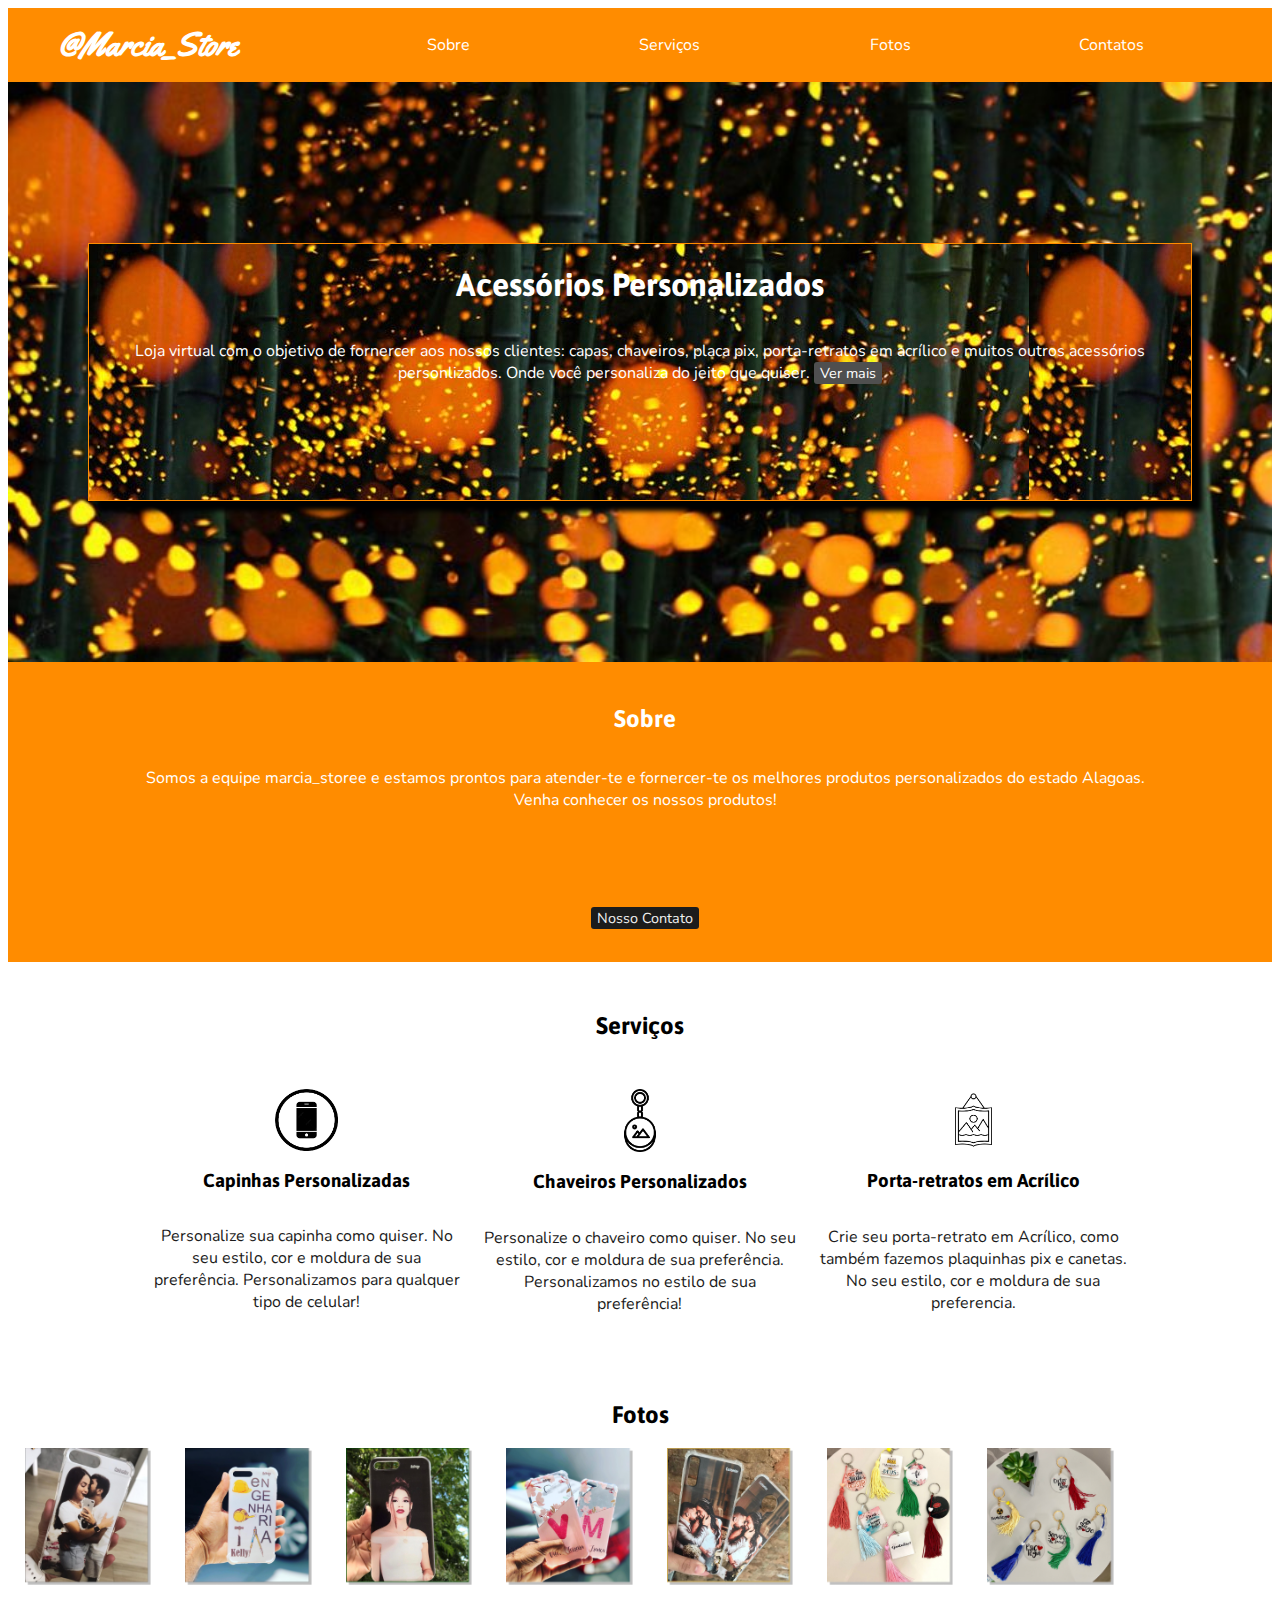
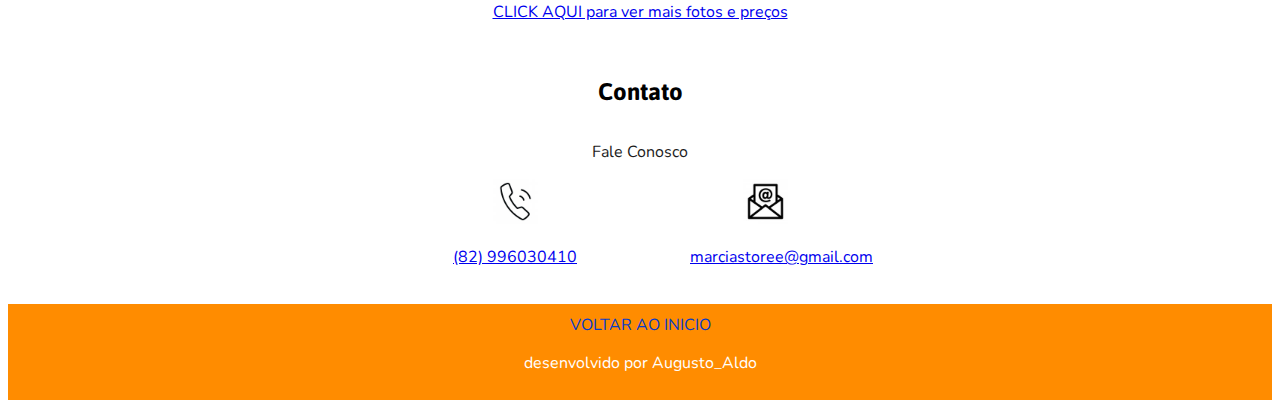
<file: index.html>
<!DOCTYPE html>
<html>

<head>
    <link href="https://fonts.googleapis.com/css2?family=Asap:ital,wght@1,700&family=Nunito:wght@700&family=Yellowtail&display=swap" rel="stylesheet">
    <link rel="stylesheet" type="text/css" href="css/normalize.css">
    <link rel="stylesheet" type="text/css" href="css/style.css">

    <title>@marcia_storee</title>
    
    <meta charset="UTF-8"/>

   <!--<link rel="stylesheet" type="text/css" href="\Users\Pc\OneDrive\Imagens\WEBAITE\ccsws/normalize.CSS"/>
   <link rel="stylesheet" type="text/css" href="\Users\Pc\OneDrive\Imagens\WEBAITE\csswebsite.CSS"/>
   
    <link href="estilos/csswebsite.css" rel="stylesheet">
   <link rel="stylesheet" type="text/css" href="\WEBAITE\csswebsite.css" media="screen" />*/-->

</head>


<body>
    <nav>
        <a href="#">@Marcia_Store</a>
        <ul>
            <li><a href="#sobre">Sobre</a></li>
            <li><a href="#serviços">Serviços</a></li>
            <li><a href="./paginafoto.html">Fotos</a></li>
            <li><a href="#contato">Contatos</a></li>
        </ul>
    </nav>

    <header id="topo">
        
        <div>
            <h1>Acessórios Personalizados </h1>       
        <p>Loja virtual com o objetivo de fornercer aos nossos
            clientes: capas, chaveiros, placa pix, porta-retratos em acrílico
            e muitos outros acessórios personlizados. Onde você personaliza
            do jeito que quiser.
            <a href="#serviços" class="botao">Ver mais</a>
        </p>
    </div>
    </header>

    <section id="sobre">
        <h2>Sobre</h2>
        <p>Somos a equipe marcia_storee e estamos prontos para
            atender-te e fornercer-te os melhores produtos personalizados 
            do estado Alagoas. Venha conhecer os nossos produtos!</p>
        <a href="#contato" class="botao">Nosso Contato</a>    
    </section>

   <section id="serviços">
        <h2>Serviços</h2>
        <div>
           <img src="./img/abc.png" alt="capinha" >
           <h3> Capinhas Personalizadas </h3>
           <p>Personalize sua capinha como quiser. 
               No seu estilo, cor e moldura de sua preferência.  
               Personalizamos para qualquer tipo de celular!
           </p>
        </div>

        <div>
            <img src="./img/iconechav1.png" alt="chaveiros" >
            <h3> Chaveiros Personalizados </h3>
            <p>Personalize o chaveiro como quiser. 
                No seu estilo, cor e moldura de sua preferência.  
                Personalizamos no estilo de sua preferência!
            </p>
         </div>
         
        <div>
            <img src="./img/iconeretrato.png" alt="porta retrato">
            <h3> Porta-retratos em Acrílico </h3>
            <p>Crie seu porta-retrato em Acrílico, como também 
                fazemos plaquinhas pix e canetas. 
                No seu estilo, cor e moldura de sua preferencia. 
            </p>
         </div>
    </section>
    
    <section id="fotos">
        <h2>Fotos</h2>
       
        <img src="./img/foto31.png" >
        <img src="./img/foto32.png" >
        <img src="./img/foto33.png" >
        <img src="./img/foto34.png" >
        <img src="./img/foto35.png" >
        <img src="./img/foto38.png" >
        <img src="./img/foto37.png" >
      
    </section>

    <div id="abc">
       <p> <a href="./paginafoto.html" class="#botaofoto">CLICK AQUI para ver mais fotos e preços</a>  </p>
    </div>

    <section id="contato">
        <h2>Contato</h2>
        <p>Fale Conosco</p>

        <div>
            <img src="./img/b.jpg" alt="contato">
            <p> <a href="tel:82996030410" > (82) 996030410 </a> </p>
        </div>
        
        <div>
            <img src="./img/a1.jpg" alt="contato">
            <p> <a href="mailto:marciastoree@gmail.com" > marciastoree@gmail.com </a> </p>
        </div>
    </section>
    
    <footer>
        <a href="#topo"> VOLTAR AO INICIO </a>
        <p> desenvolvido por Augusto_Aldo</p>
    </footer>

</body>
</html>
<!--<img src="\Users\Pc\OneDrive\Imagens/foto1.jpeg" alt="imagem">
</file>
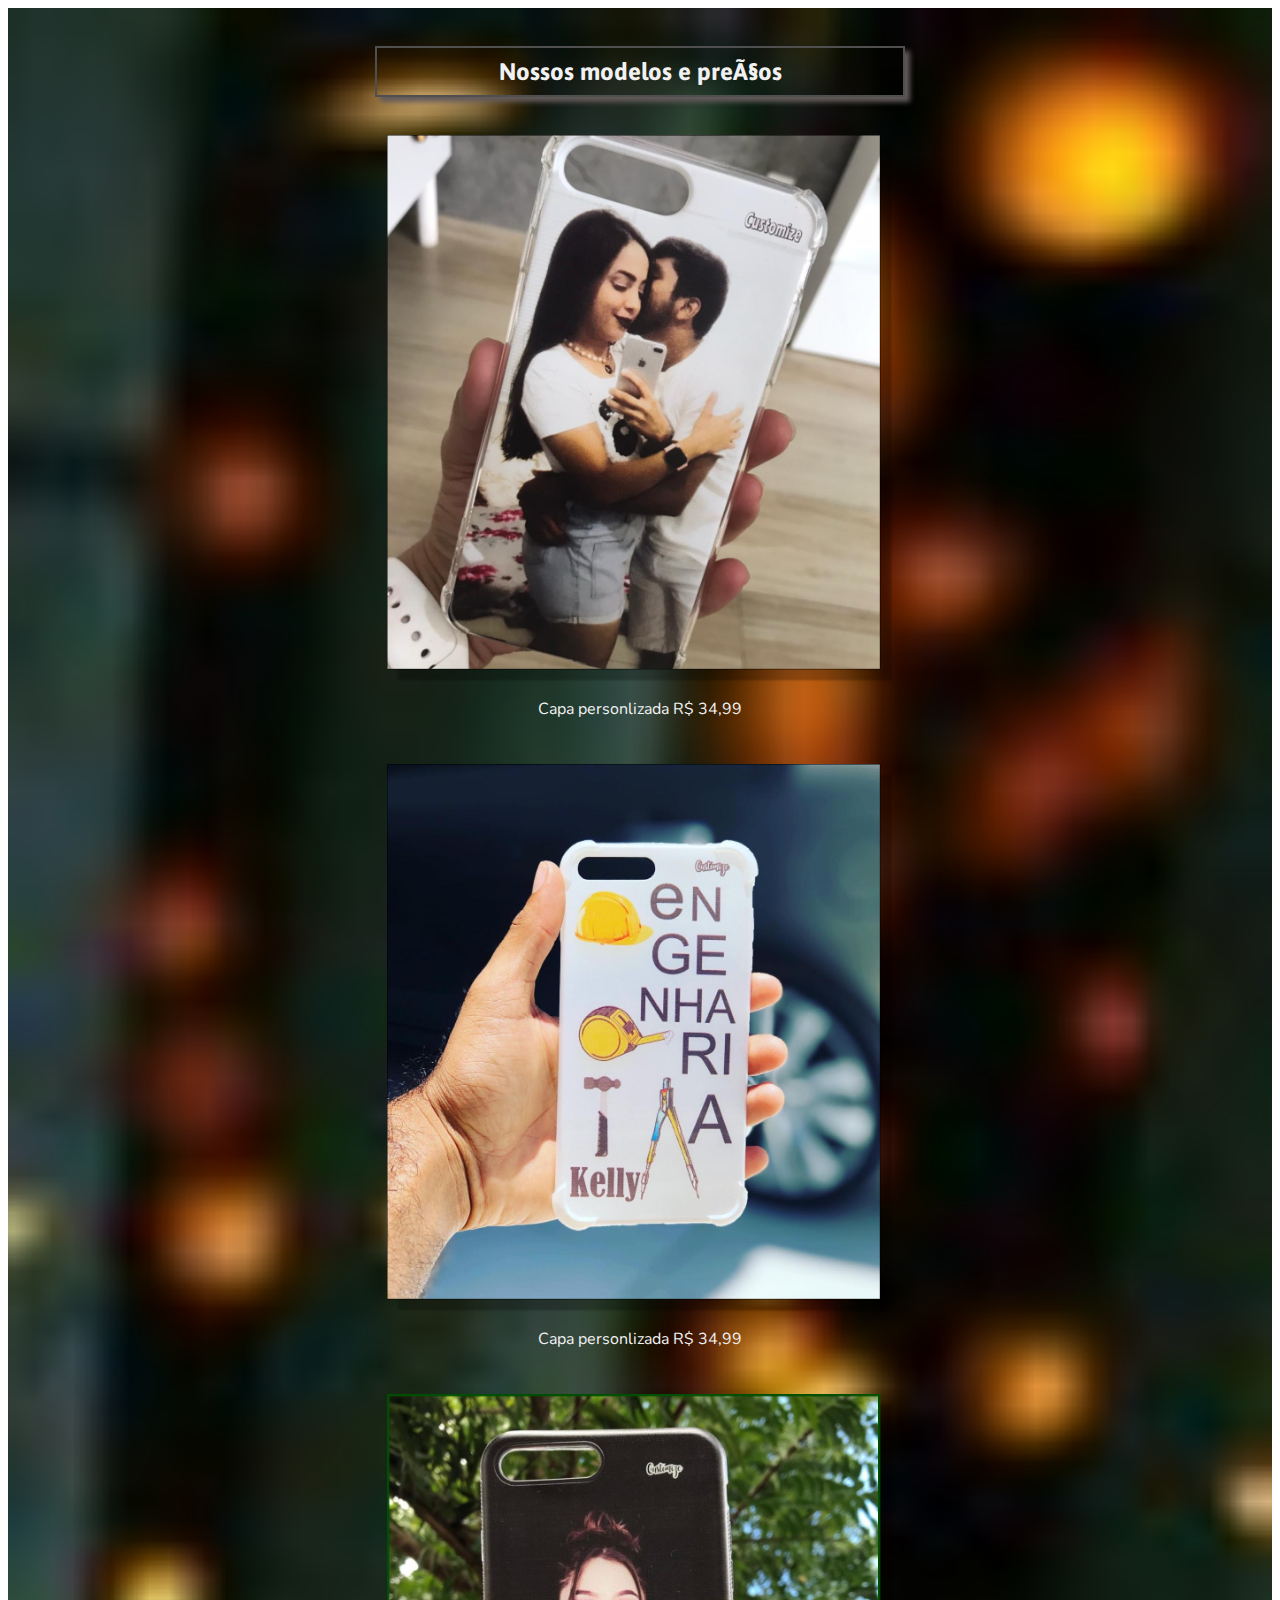
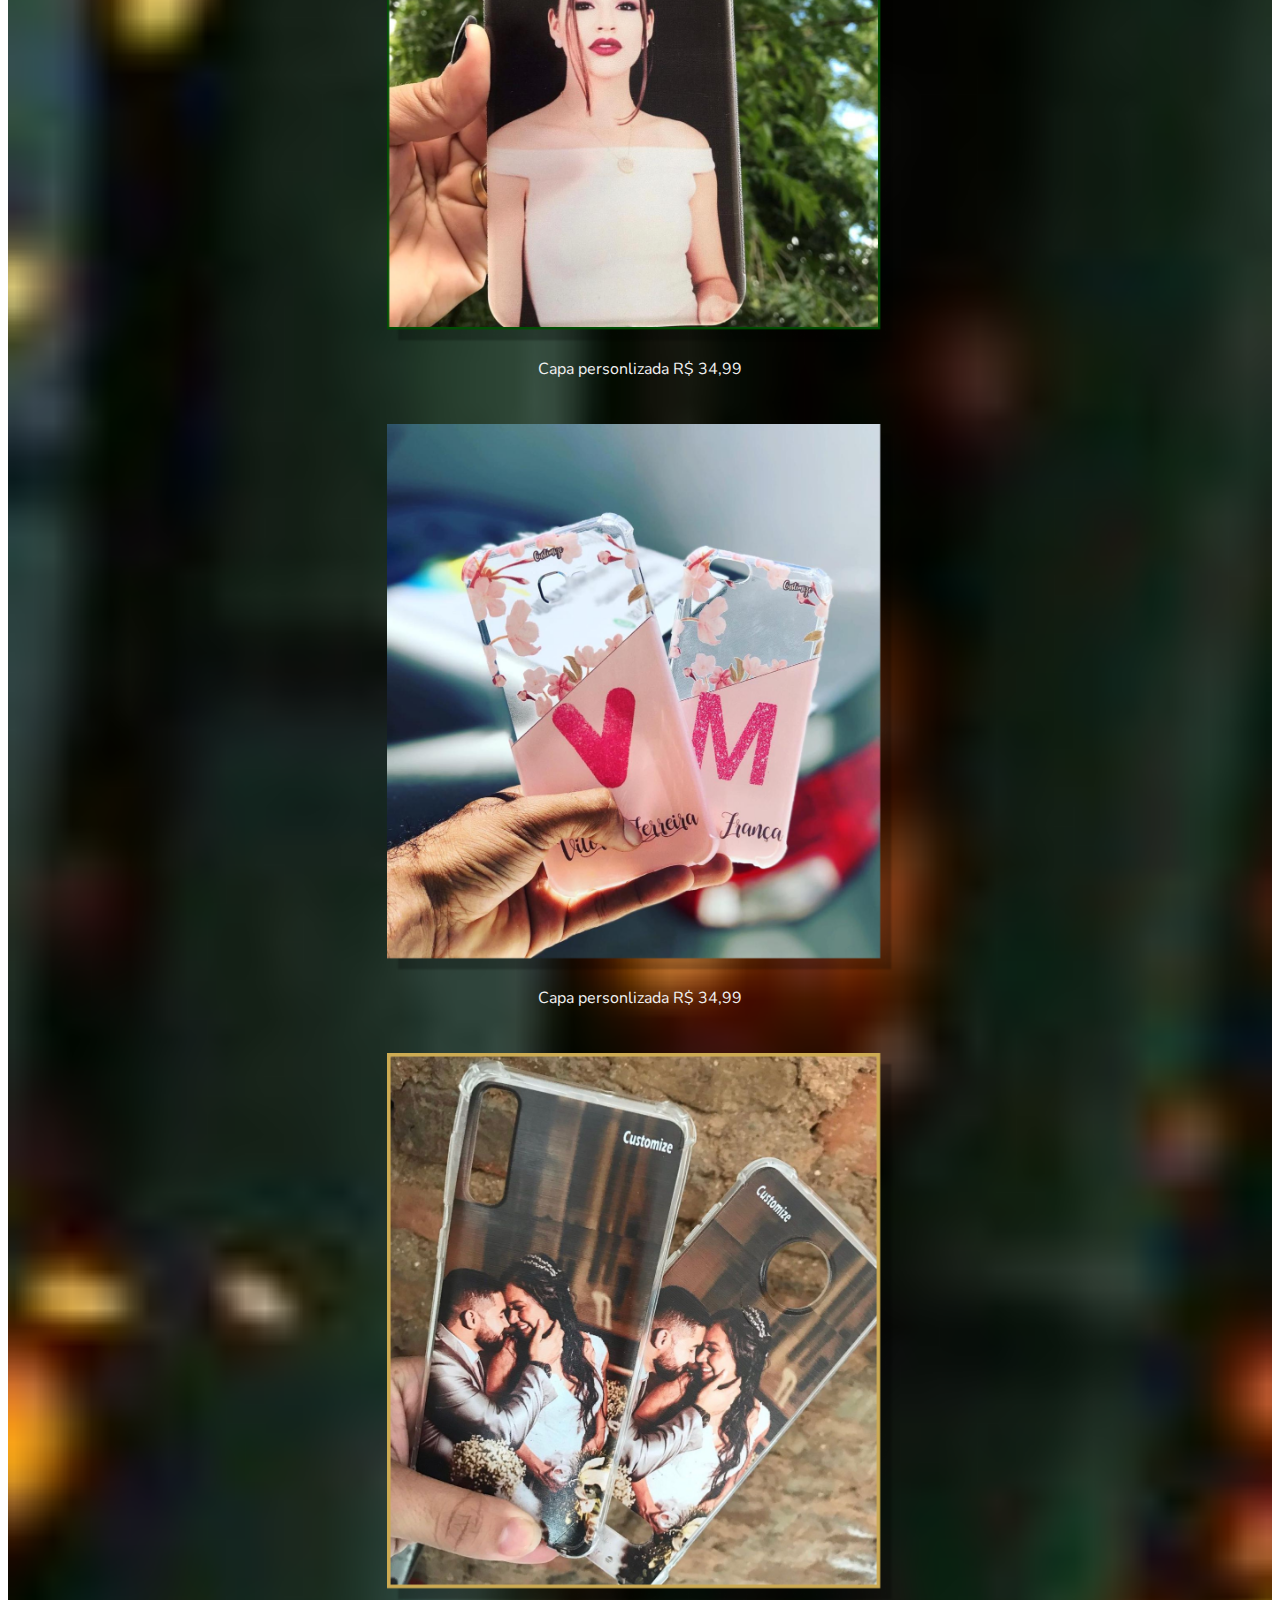
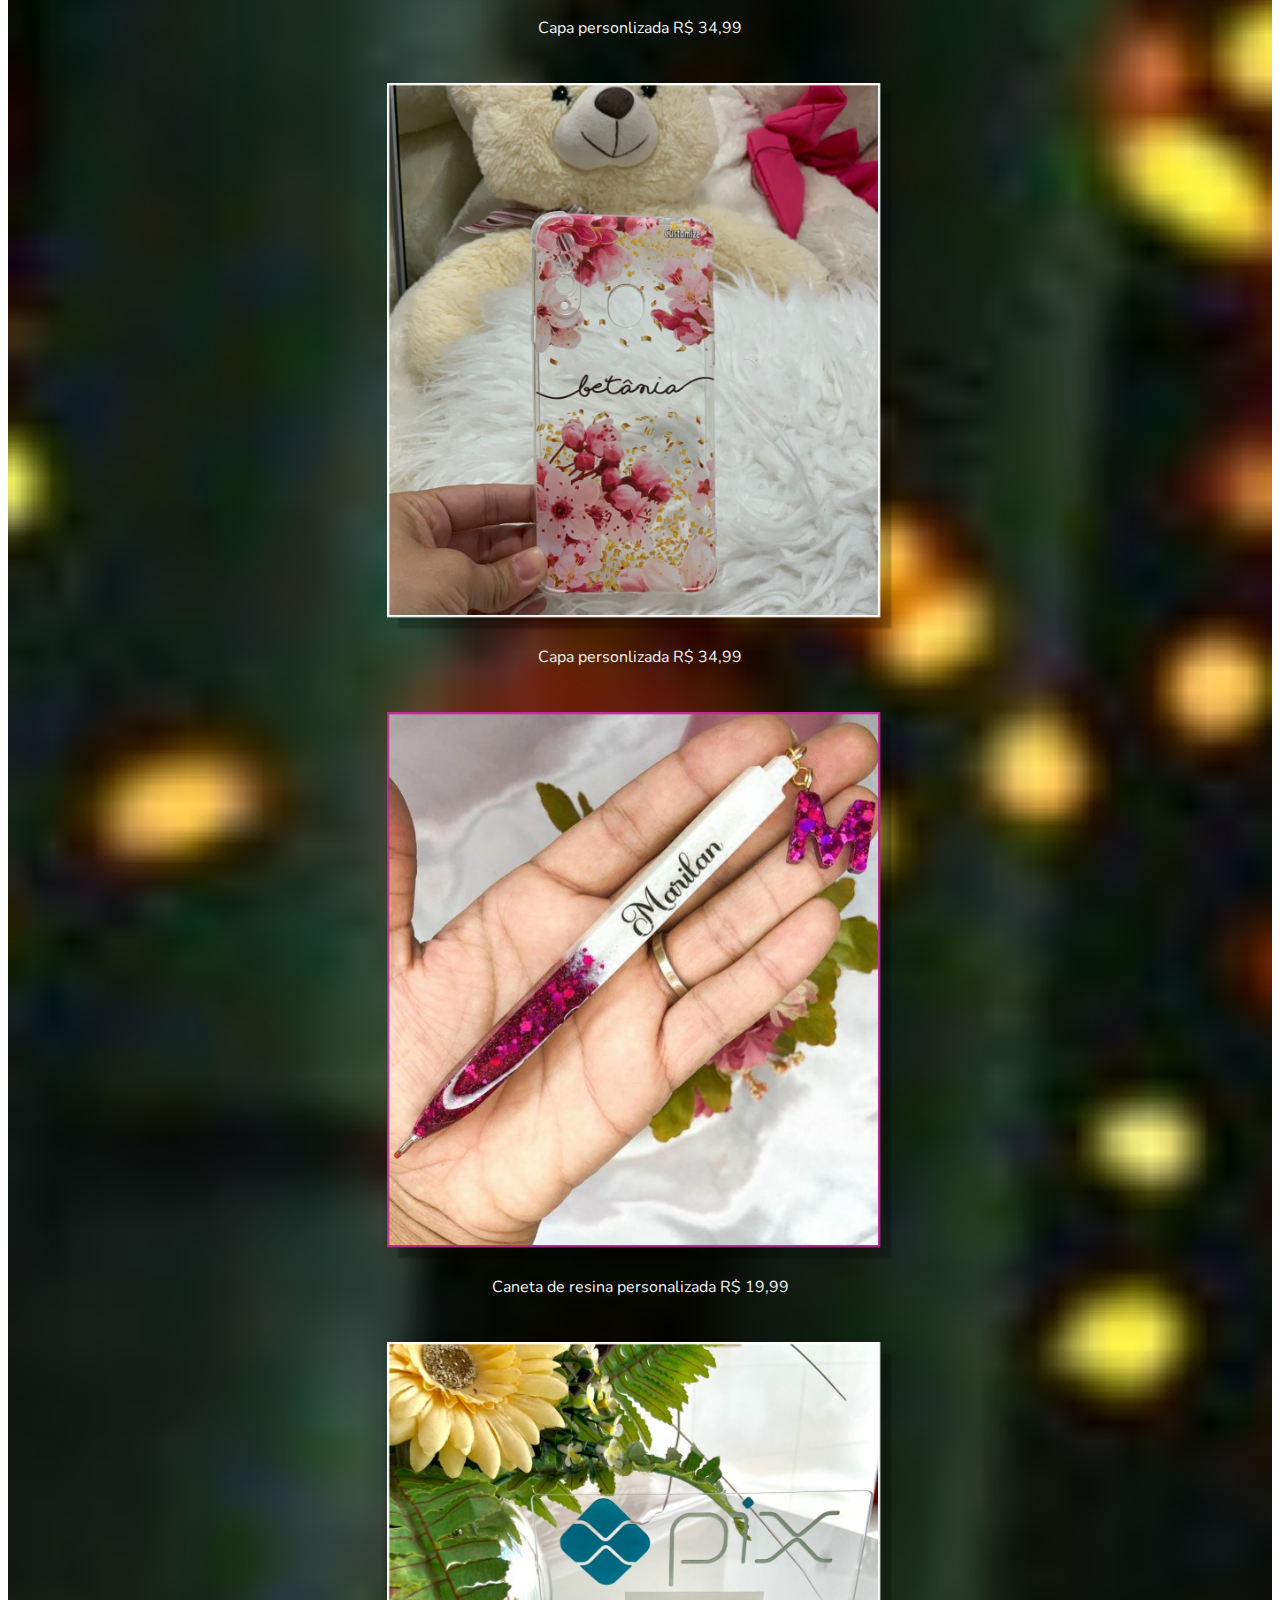
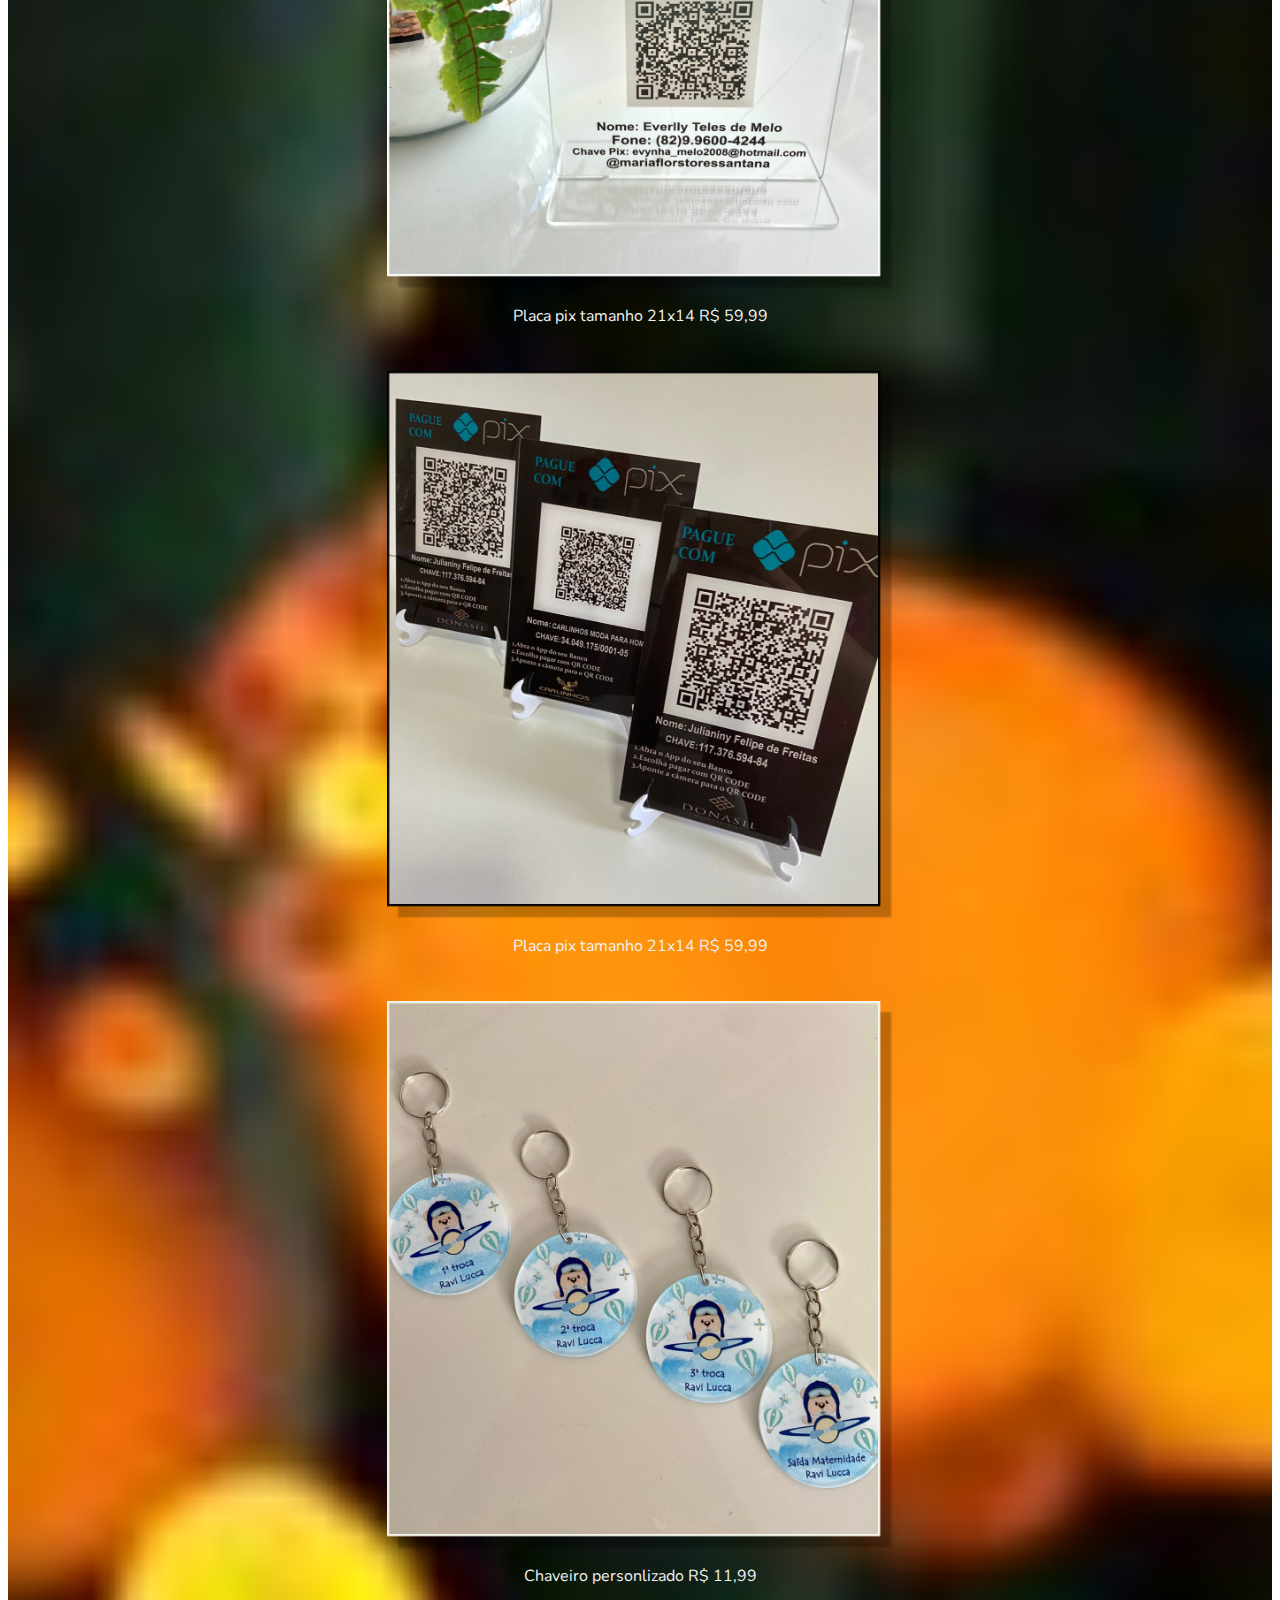
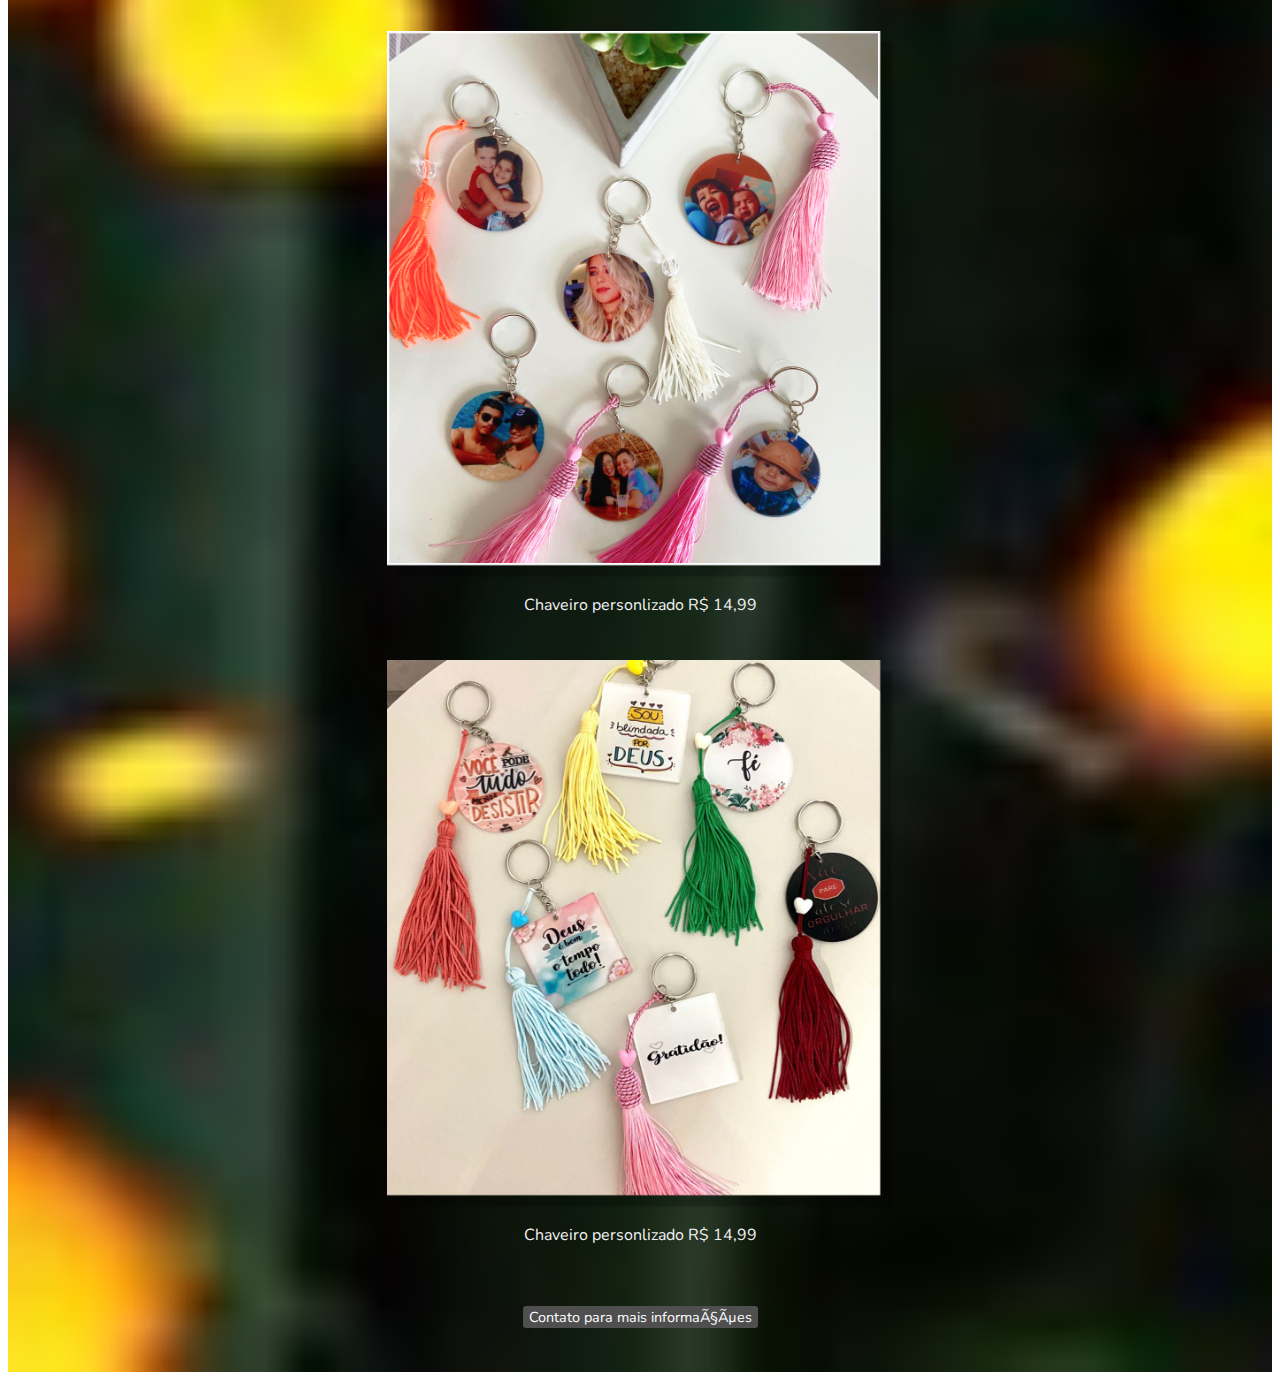
<file: paginafoto.html>
<!DOCTYPE html>
<html>

<head>
    <link href="https://fonts.googleapis.com/css2?family=Asap:ital,wght@1,700&family=Nunito:wght@700&family=Yellowtail&display=swap" rel="stylesheet">
    <link rel="stylesheet" type="text/css" href="css/normalize.css">
    <link rel="stylesheet" type="text/css" href="css/style.css">
    <meta charset="UFT-8"/>
    <title>@marcia_storeefotos</title>
</head>

<body>  
    <section id="newfotos">
        <div>
           <h2>  Nossos modelos e preços  </h2>           
            <img src="./img/foto31.png" >
            <p>Capa personlizada R$ 34,99 </p>
            <img src="./img/foto32.png" >
            <p>Capa personlizada R$ 34,99 </p>
            <img src="./img/foto33.png" >
            <p>Capa personlizada R$ 34,99 </p>
            <img src="./img/foto34.png" >
            <p>Capa personlizada R$ 34,99 </p>
            <img src="./img/foto35.png" >
            <p>Capa personlizada R$ 34,99 </p>
            <img src="./img/foto44.png" >
            <p>Capa personlizada R$ 34,99 </p>
            <img src="./img/caneta1.png" >
            <p>Caneta de resina personalizada R$ 19,99 </p>
            <img src="./img/foto39.png" >
            <p>Placa pix tamanho 21x14 R$ 59,99 </p>
            <img src="./img/foto41.png" >
            <p>Placa pix tamanho 21x14 R$ 59,99 </p>
            <img src="./img/foto40.png" >
            <p>Chaveiro personlizado R$ 11,99 </p>
            <img src="./img/foto42.png" >
            <p>Chaveiro personlizado R$ 14,99 </p>
            <img src="./img/foto38.png" >
            <p>Chaveiro personlizado R$ 14,99 </p>
            <p> <a href="tel:82996030410" class="botao">Contato para mais informações</a> </p> 
       </div>
    </section>
    
</body>
</html>
</file>
<file: css/style.css>
/* CORPO*/
body {
    font-family: Nunito, sans-serif;
    color: #1c1c1c;
}
h1,h2,h3{
    font-family: Asap, sans-serif;
    color: #000000;
}
.botao {
    color: #FFFFFF;
    text-decoration: none;
    padding: 1px 6px;
    background-color: #4F4F4F;
    font-size: .9em;
    border-radius: 3px;
    
}
#abc{
    display:  flex;
    flex-direction: column;
    align-items: center;
    text-align: center;
    
}
/*NAVEGAÇÃO*/
nav{
    display:  flex;
    flex-direction: column;
    align-items: center;
    background-color: #FF8C00
}

nav > a{
    text-decoration: none;
    color: #FFFFFF;
    font-weight: 800;
    font-size: 32px;
    font-family: Yellowtail, serif;
}
nav ul {
    display: flex;
    flex-direction: column;
    align-items: center;
    list-style: none;
    padding: 0;
    width: 100%
}
nav ul li{
    text-align: center;
    width: 100%
}
nav ul li a {
    display: inline-block;
    padding: 10px 0;
    width: 100%;
    text-decoration: none;
    color: #FFFFFF;
}
header {
    display:  flex;
    flex-direction: column;
    align-items: center;
    background-image: url(".././img/1.jpg");
    background-size: cover;
    background-repeat:no-repeat;
    background-position:center;
    color: #FFFFFF;
    text-align: center;
    padding: 20px;
}
header h1{
    color: #FFFFFF;
    
}

header p{
    margin-bottom: 5em;
    height: 80px;
}

header div{
    display:  flex;
    background-image: url(".././img/1.jpg");
    flex-direction: column;
    align-items: center;
    
    height: 35%%;
    width: 90%; 
    border: #FF8C00;
    border-style:solid;
    border-width:1px;
    box-shadow: 10px 10px 5px black;
   
    

}

#sobre {
    display:  flex;
    flex-direction: column;
    align-items: center;
    text-align: center;
    padding: 10px 10px 20px 20px;
    background-color: #FF8C00;
    color: #FFFFFF;
}
#sobre h2{
    color: #FFFFFF;

}
#sobre p{
    margin-bottom: 6em;
    max-width: 1000px;

}
#sobre .botao{
    color: #f1f1f1;
    background-color: #1c1c1c;   
}
/*servicos*/
#serviços {
    display: flex;
    flex-direction: column;
    align-items: center;
    padding: 30px;
}

#serviços div{
    display: flex;
    flex-direction: column;
    align-items: center;
    text-align: center;
    margin-top: 30px;   
}
#serviços div img{
    width: 20%

}
#fotos {
    display: flex;
    flex-direction: column;
    align-items: center;
    padding-top: 20px;
}
#fotos h2{
    margin-bottom: 20px;
}
#fotos img{
    
    width: 50%;
}

#contato{
    display:  flex;
    flex-direction: column;
    align-items: center;
    text-align: center;
    padding: 20px;
}
#contato h2{
    color: #000000;
}
#contato div img{
    width: 30%
}
#contato div {
    width: 30%
}
#newfotos div{
    display: flex;
    flex-direction: column;
    align-items: center;
    background-image: url(".././img/1.jpg");
     background-color: #FF8C00;
     background-size: cover;
     background-repeat:no-repeat;
     background-position:center;
}
#newfotos div img{
    width: 30%
    
}
#newfotos div h2{
    margin-bottom: 5em;
    color:#f1f1f1;
    border:#4F4F4F;
    border-style:solid;
    border-width:2px;
    box-shadow: 5px 5px 5px #635a5a;
    padding: 10px;
    margin: 3%;
    width: 40%;
}

#newfotos div p{
    color: #f1f1f1;
    height: 50px;
    
}


footer{
    text-align: center;
    padding: 10px;
    background-color: #FF8C00 ;
    color: #FFFFFF;
}
footer a{
    text-decoration: none;
    color:#073bc9;
}

@media screen and (min-width: 760px){
    nav{
        flex-direction: row;
        justify-content: space-around;

    }
    nav ul{
        flex-direction:row;
        width: 70%;
    }
    header{
        height: 600px;
        height: 60vh;
        justify-content: center;
    }
    #sobre{
        height: 250px;
        height: 30vh;
        justify-content: center;
        min-height: 250px;
    }
    #serviços{
        flex-direction: row;
        flex-wrap: wrap;
        align-items: flex-start;
        max-width: 1000px;
        margin: 0 auto;
    }
    #serviços h2{
        text-align: center;
        width: 100%;
    }
    #serviços div{
        flex-grow: 1;
        flex-basis: 100px;
        padding: 0 10px;

    }
    
    
    #fotos{
        flex-direction: row;
        flex-wrap: wrap;
    }
    #fotos h2{
        width: 100%;
        text-align: center;
    }
    #fotos img {
        width: 10%;
        padding: 0 17px;
        
    }
    #contato {
        flex-direction: row;
        flex-wrap: wrap;
        justify-content: space-around;
        max-width: 500px;
        margin: 0 auto;
    }
    #contato h2, #contato p {
        width: 100%;
    }
    #newfotos div h2{
        text-align: center;
    }
    #newfotos div p{
        
        text-align: center;
    }
    #newfotos div img{
        width: 40%;
        text-align: center;
    }
    #newfotos {
        flex-direction: row;
        flex-wrap: wrap;
    }
    }
}
</file>
